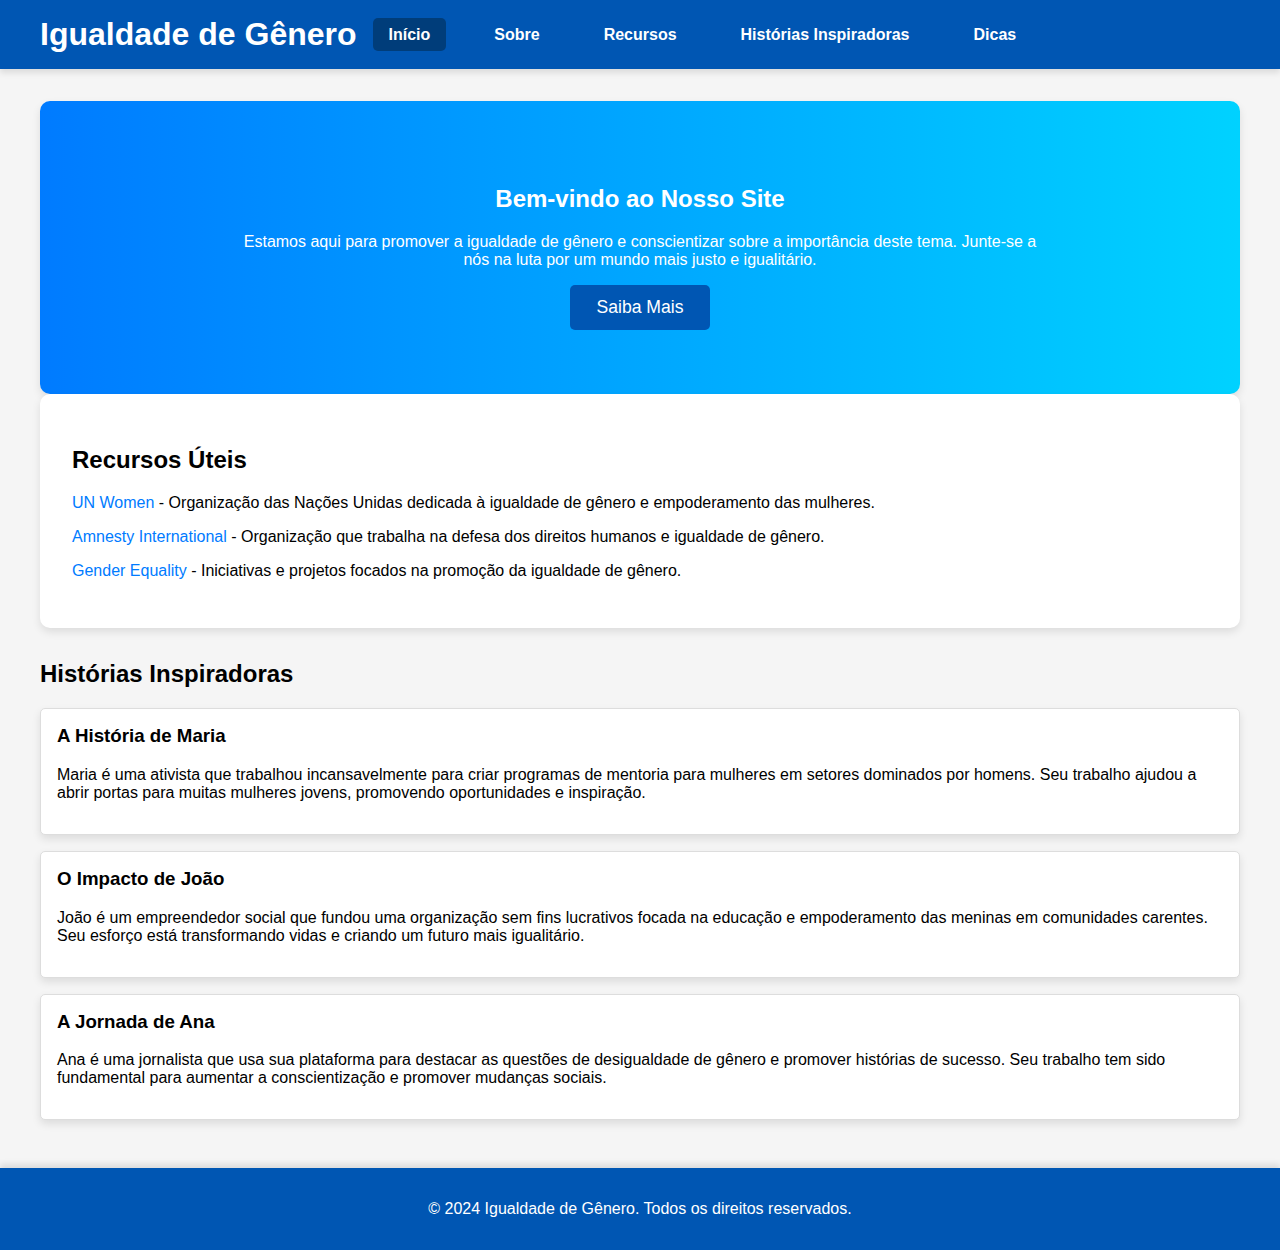
<file: index.html>
<!DOCTYPE html>
<html lang="pt-br">
<head>
    <meta charset="UTF-8">
    <meta name="viewport" content="width=device-width, initial-scale=1.0">
    <title>Igualdade de Gênero</title>
    <link rel="stylesheet" href="style.css">
</head>
<body>
    <header>
        <div class="header-content">
            <h1><a href="/index.html" class="logo">Igualdade de Gênero</a></h1>
            <nav>
                <div class="menu-toggle" id="menuToggle">
                    <span class="bar"></span>
                    <span class="bar"></span>
                    <span class="bar"></span>
                </div>
                <ul class="nav-menu" id="navMenu">
                    <li><a href="/index.html"class="active">Início</a></li>
                    <li><a href="/Sobre/index.html">Sobre</a></li>
                    <li><a href="/Recursos/index.html">Recursos</a></li>
                    <li><a href="/HistoriasInspiradoras/Index.html">Histórias Inspiradoras</a></li>
                    <li><a href="/Dicas/index.html">Dicas</a></li>
                </ul>
            </nav>
        </div>
    </header>
    
    <main>
        <section id="home" class="hero">
            <div class="hero-content">
                <h2>Bem-vindo ao Nosso Site</h2>
                <p>Estamos aqui para promover a igualdade de gênero e conscientizar sobre a importância deste tema. Junte-se a nós na luta por um mundo mais justo e igualitário.</p>
                <button id="learnMoreBtn">Saiba Mais</button>
            </div>
        </section>
        
        <section id="about" class="hidden-section">
            <h2>O que é Igualdade de Gênero?</h2>
            <p>A igualdade de gênero refere-se à igualdade de direitos, responsabilidades e oportunidades para mulheres e homens, meninas e meninos. É essencial para criar uma sociedade justa e equitativa.</p>
            <p>Infelizmente, a desigualdade de gênero ainda persiste em muitas áreas, como no local de trabalho, na educação e nas oportunidades de liderança. É nosso objetivo combater essas desigualdades e promover mudanças positivas.</p>
        </section>

        <section id="resources" class="resources">
            <h2>Recursos Úteis</h2>
            <ul>
                <li><a href="https://www.unwomen.org" target="_blank">UN Women</a> - Organização das Nações Unidas dedicada à igualdade de gênero e empoderamento das mulheres.</li>
                <li><a href="https://www.amnesty.org" target="_blank">Amnesty International</a> - Organização que trabalha na defesa dos direitos humanos e igualdade de gênero.</li>
                <li><a href="https://www.genderequality.org" target="_blank">Gender Equality</a> - Iniciativas e projetos focados na promoção da igualdade de gênero.</li>
            </ul>
        </section>

        <section id="stories" class="stories">
            <h2>Histórias Inspiradoras</h2>
            <div class="story">
                <h3>A História de Maria</h3>
                <p>Maria é uma ativista que trabalhou incansavelmente para criar programas de mentoria para mulheres em setores dominados por homens. Seu trabalho ajudou a abrir portas para muitas mulheres jovens, promovendo oportunidades e inspiração.</p>
            </div>
            <div class="story">
                <h3>O Impacto de João</h3>
                <p>João é um empreendedor social que fundou uma organização sem fins lucrativos focada na educação e empoderamento das meninas em comunidades carentes. Seu esforço está transformando vidas e criando um futuro mais igualitário.</p>
            </div>
            <div class="story">
                <h3>A Jornada de Ana</h3>
                <p>Ana é uma jornalista que usa sua plataforma para destacar as questões de desigualdade de gênero e promover histórias de sucesso. Seu trabalho tem sido fundamental para aumentar a conscientização e promover mudanças sociais.</p>
            </div>
        </section>
    </main>
    
    <footer>
        <p>&copy; 2024 Igualdade de Gênero. Todos os direitos reservados.</p>
    </footer>

    <script src="script.js"></script>
</body>
</html>
</file>
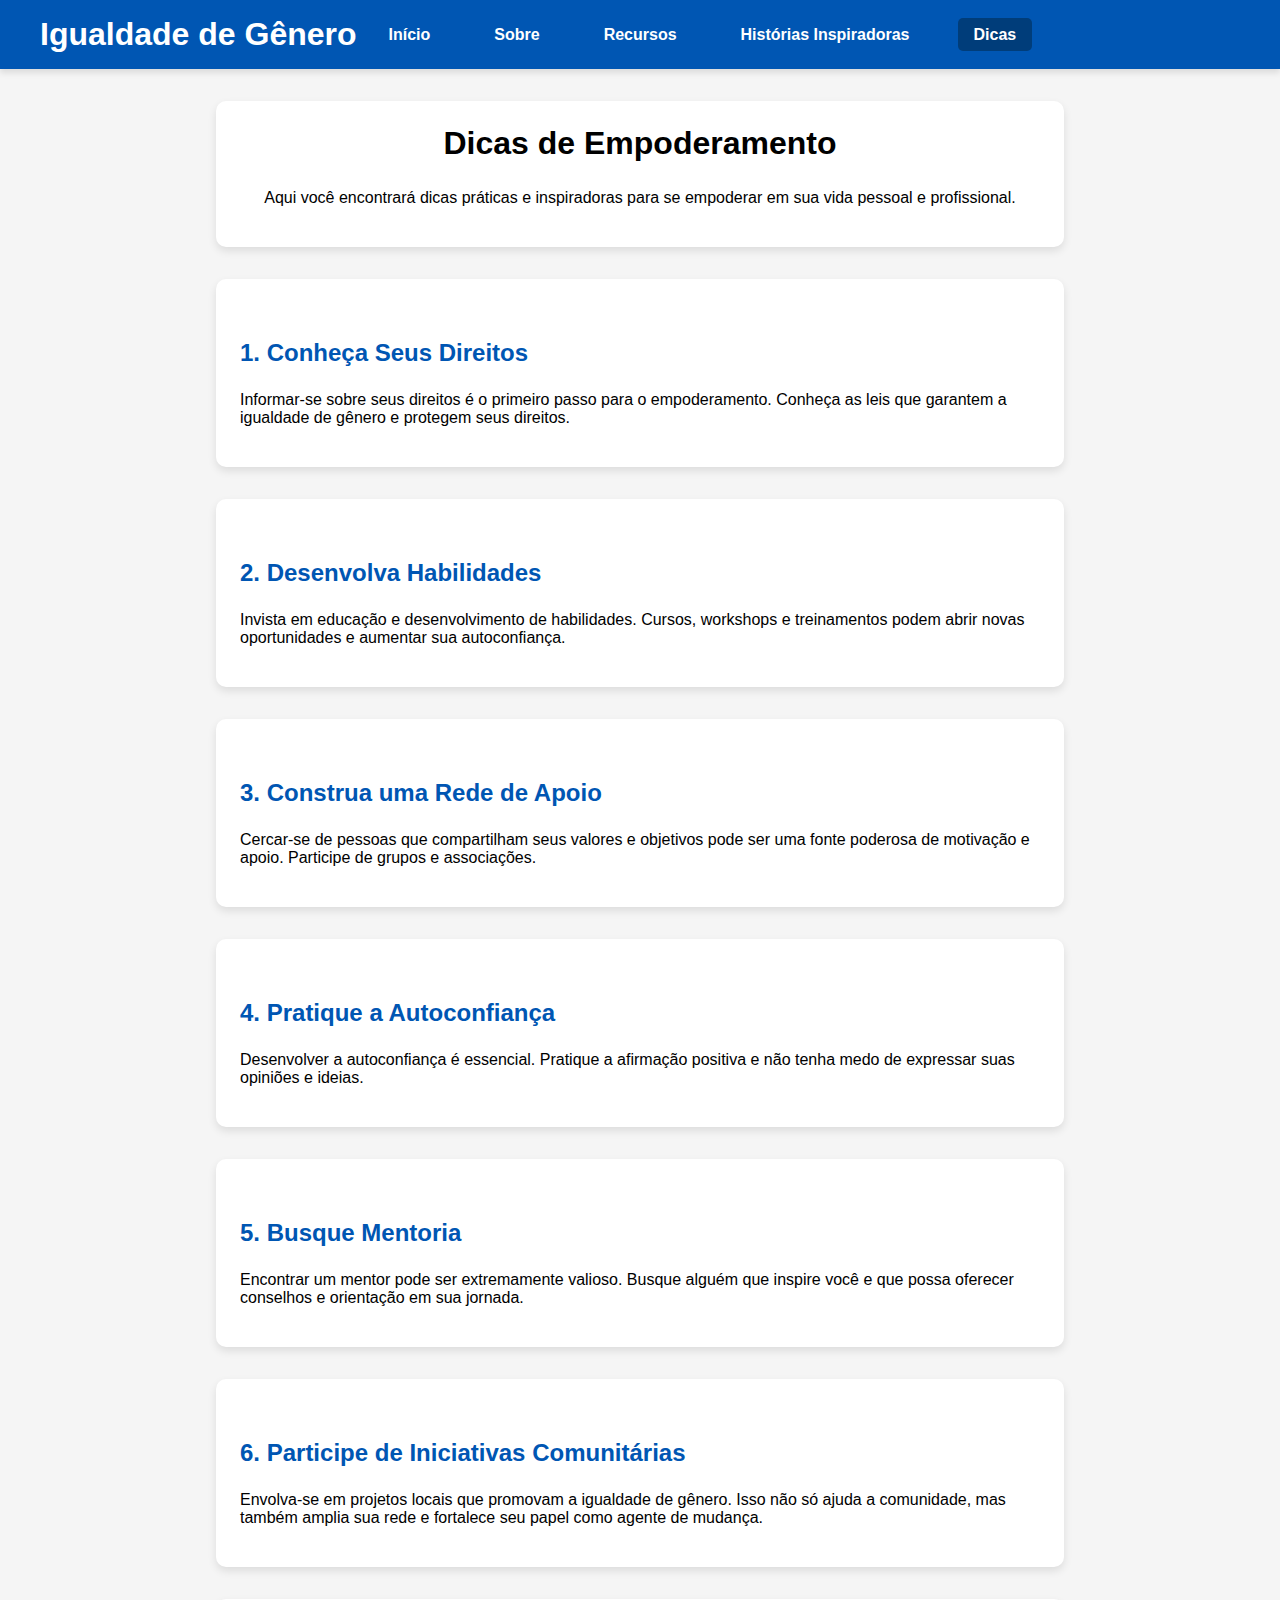
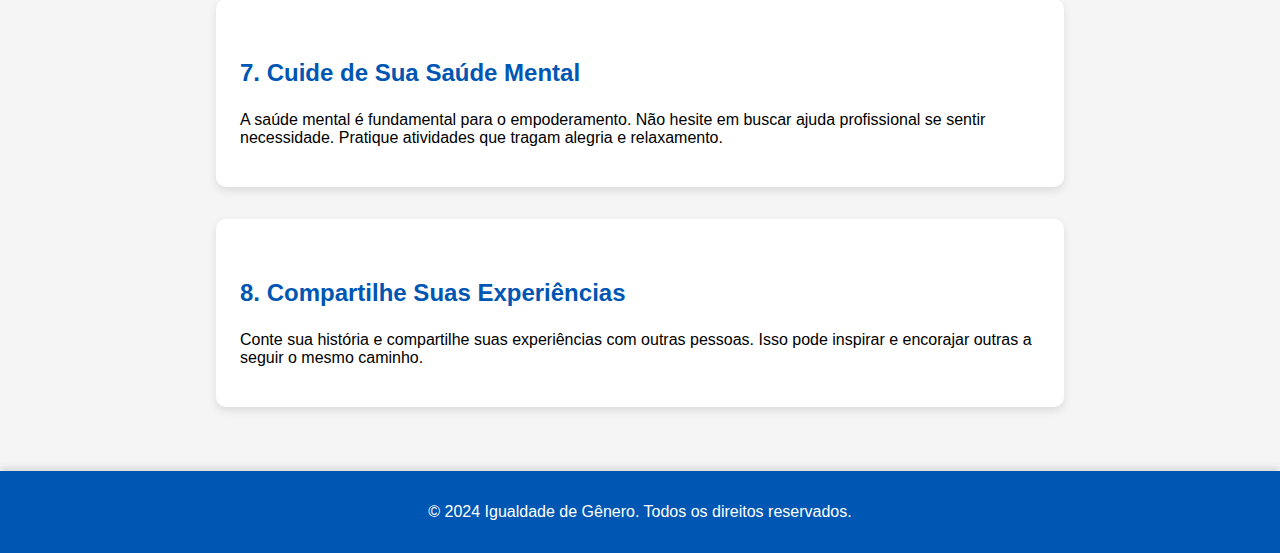
<file: Dicas/index.html>
<!DOCTYPE html>
<html lang="pt-br">
<head>
    <meta charset="UTF-8">
    <meta name="viewport" content="width=device-width, initial-scale=1.0">
    <title>Dicas de Empoderamento - Igualdade de Gênero</title>
    <link rel="stylesheet" href="style.css">
</head>
<body>
    <header>
        <div class="header-content">
            <h1><a href="/index.html" class="logo">Igualdade de Gênero</a></h1>
            <nav>
                <div class="menu-toggle" id="menuToggle">
                    <span class="bar"></span>
                    <span class="bar"></span>
                    <span class="bar"></span>
                </div>
                <ul class="nav-menu" id="navMenu">
                    <li><a href="/index.html">Início</a></li>
                    <li><a href="/Sobre/index.html">Sobre</a></li>
                    <li><a href="/Recursos/index.html">Recursos</a></li>
                    <li><a href="/HistoriasInspiradoras/Index.html">Histórias Inspiradoras</a></li>
                    <li><a href="/Dicas/index.html" class="active">Dicas</a></li>
                </ul>
            </nav>
        </div>
    </header>

    <main>
        <section id="intro" class="section intro">
            <h2>Dicas de Empoderamento</h2>
            <p>Aqui você encontrará dicas práticas e inspiradoras para se empoderar em sua vida pessoal e profissional.</p>
        </section>

        <section class="section dica">
            <h3>1. Conheça Seus Direitos</h3>
            <p>Informar-se sobre seus direitos é o primeiro passo para o empoderamento. Conheça as leis que garantem a igualdade de gênero e protegem seus direitos.</p>
        </section>

        <section class="section dica">
            <h3>2. Desenvolva Habilidades</h3>
            <p>Invista em educação e desenvolvimento de habilidades. Cursos, workshops e treinamentos podem abrir novas oportunidades e aumentar sua autoconfiança.</p>
        </section>

        <section class="section dica">
            <h3>3. Construa uma Rede de Apoio</h3>
            <p>Cercar-se de pessoas que compartilham seus valores e objetivos pode ser uma fonte poderosa de motivação e apoio. Participe de grupos e associações.</p>
        </section>

        <section class="section dica">
            <h3>4. Pratique a Autoconfiança</h3>
            <p>Desenvolver a autoconfiança é essencial. Pratique a afirmação positiva e não tenha medo de expressar suas opiniões e ideias.</p>
        </section>

        <section class="section dica">
            <h3>5. Busque Mentoria</h3>
            <p>Encontrar um mentor pode ser extremamente valioso. Busque alguém que inspire você e que possa oferecer conselhos e orientação em sua jornada.</p>
        </section>

        <section class="section dica">
            <h3>6. Participe de Iniciativas Comunitárias</h3>
            <p>Envolva-se em projetos locais que promovam a igualdade de gênero. Isso não só ajuda a comunidade, mas também amplia sua rede e fortalece seu papel como agente de mudança.</p>
        </section>

        <section class="section dica">
            <h3>7. Cuide de Sua Saúde Mental</h3>
            <p>A saúde mental é fundamental para o empoderamento. Não hesite em buscar ajuda profissional se sentir necessidade. Pratique atividades que tragam alegria e relaxamento.</p>
        </section>

        <section class="section dica">
            <h3>8. Compartilhe Suas Experiências</h3>
            <p>Conte sua história e compartilhe suas experiências com outras pessoas. Isso pode inspirar e encorajar outras a seguir o mesmo caminho.</p>
        </section>
    </main>

    <footer>
        <p>&copy; 2024 Igualdade de Gênero. Todos os direitos reservados.</p>
    </footer>
</body>
</html>
</file>
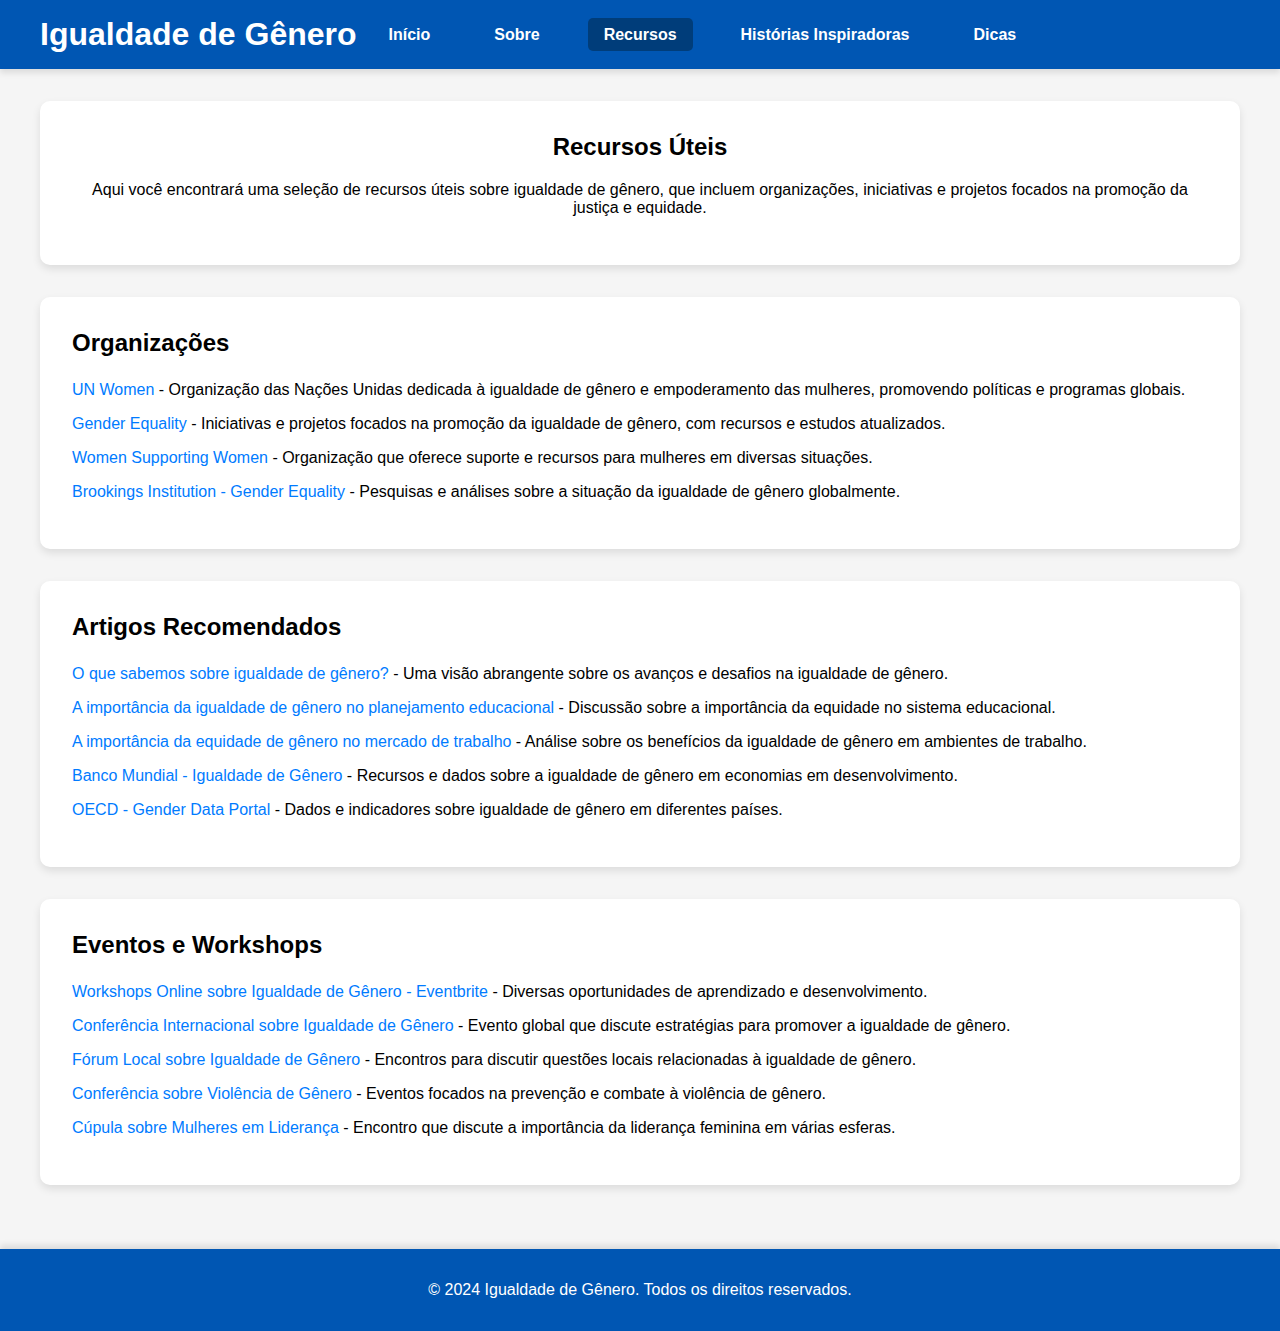
<file: Recursos/index.html>
<!DOCTYPE html>
<html lang="pt-br">
<head>
    <meta charset="UTF-8">
    <meta name="viewport" content="width=device-width, initial-scale=1.0">
    <title>Recursos - Igualdade de Gênero</title>
    <link rel="stylesheet" href="style.css">
</head>
<body>
    <header>
        <div class="header-content">
            <h1><a href="/index.html" class="logo">Igualdade de Gênero</a></h1>
            <nav>
                <div class="menu-toggle" id="menuToggle">
                    <span class="bar"></span>
                    <span class="bar"></span>
                    <span class="bar"></span>
                </div>
                <ul class="nav-menu" id="navMenu">
                    <li><a href="/index.html">Início</a></li>
                    <li><a href="/Sobre/index.html">Sobre</a></li>
                    <li><a href="/Recursos/index.html" class="active">Recursos</a></li>
                    <li><a href="/HistoriasInspiradoras/Index.html">Histórias Inspiradoras</a></li>
                    <li><a href="/Dicas/index.html">Dicas</a></li>
                </ul>
            </nav>
        </div>
    </header>

    <main>
        <section id="intro" class="section intro">
            <h2>Recursos Úteis</h2>
            <p>Aqui você encontrará uma seleção de recursos úteis sobre igualdade de gênero, que incluem organizações, iniciativas e projetos focados na promoção da justiça e equidade.</p>
        </section>

        <section id="organizations" class="section organizations">
            <h3>Organizações</h3>
            <ul>
                <li><a href="https://www.unwomen.org" target="_blank">UN Women</a> - Organização das Nações Unidas dedicada à igualdade de gênero e empoderamento das mulheres, promovendo políticas e programas globais.</li>
                <li><a href="https://www.genderequality.org" target="_blank">Gender Equality</a> - Iniciativas e projetos focados na promoção da igualdade de gênero, com recursos e estudos atualizados.</li>
                <li><a href="https://www.womensupportingwomen.org" target="_blank">Women Supporting Women</a> - Organização que oferece suporte e recursos para mulheres em diversas situações.</li>
                <li><a href="https://www.brookings.edu/topic/gender-equality/" target="_blank">Brookings Institution - Gender Equality</a> - Pesquisas e análises sobre a situação da igualdade de gênero globalmente.</li>
            </ul>
        </section>

        <section id="articles" class="section articles">
            <h3>Artigos Recomendados</h3>
            <ul>
                <li><a href="https://apf.pt/informacao-tematica/violencia-sexual-e-de-genero/igualdade-de-genero/#:~:text=A%20Igualdade%20de%20Género%20exige,trabalho%20e%20na%20carreira%20profissional" target="_blank">O que sabemos sobre igualdade de gênero? </a> - Uma visão abrangente sobre os avanços e desafios na igualdade de gênero.</li>
                <li><a href="https://www.buenosaires.iiep.unesco.org/pt/portal/importancia-da-igualdade-de-genero-no-planejamento-educacional" target="_blank">A importância da igualdade de gênero no planejamento educacional</a> - Discussão sobre a importância da equidade no sistema educacional.</li>
                <li><a href="https://distrito.me/blog/a-importancia-da-equidade-de-genero-no-mercado-de-trabalho/" target="_blank">A importância da equidade de gênero no mercado de trabalho</a> - Análise sobre os benefícios da igualdade de gênero em ambientes de trabalho.</li>
                <li><a href="https://www.worldbank.org/en/topic/gender" target="_blank">Banco Mundial - Igualdade de Gênero</a> - Recursos e dados sobre a igualdade de gênero em economias em desenvolvimento.</li>
                <li><a href="https://www.oecd.org/gender/data/" target="_blank">OECD - Gender Data Portal</a> - Dados e indicadores sobre igualdade de gênero em diferentes países.</li>
            </ul>
        </section>

        <section id="events" class="section events">
            <h3>Eventos e Workshops</h3>
            <ul>
                <li><a href="https://www.eventbrite.com/d/online/gender-equality-workshops/" target="_blank">Workshops Online sobre Igualdade de Gênero - Eventbrite</a> - Diversas oportunidades de aprendizado e desenvolvimento.</li>
                <li><a href="https://www.genderconference.com" target="_blank">Conferência Internacional sobre Igualdade de Gênero</a> - Evento global que discute estratégias para promover a igualdade de gênero.</li>
                <li><a href="https://www.localgenderforum.org" target="_blank">Fórum Local sobre Igualdade de Gênero</a> - Encontros para discutir questões locais relacionadas à igualdade de gênero.</li>
                <li><a href="https://www.genderviolence.org" target="_blank">Conferência sobre Violência de Gênero</a> - Eventos focados na prevenção e combate à violência de gênero.</li>
                <li><a href="https://www.womeninleadership.com" target="_blank">Cúpula sobre Mulheres em Liderança</a> - Encontro que discute a importância da liderança feminina em várias esferas.</li>
            </ul>
        </section>

    </main>

    <footer>
        <p>&copy; 2024 Igualdade de Gênero. Todos os direitos reservados.</p>
    </footer>

    <script src="script.js"></script>
</body>
</html>
</file>
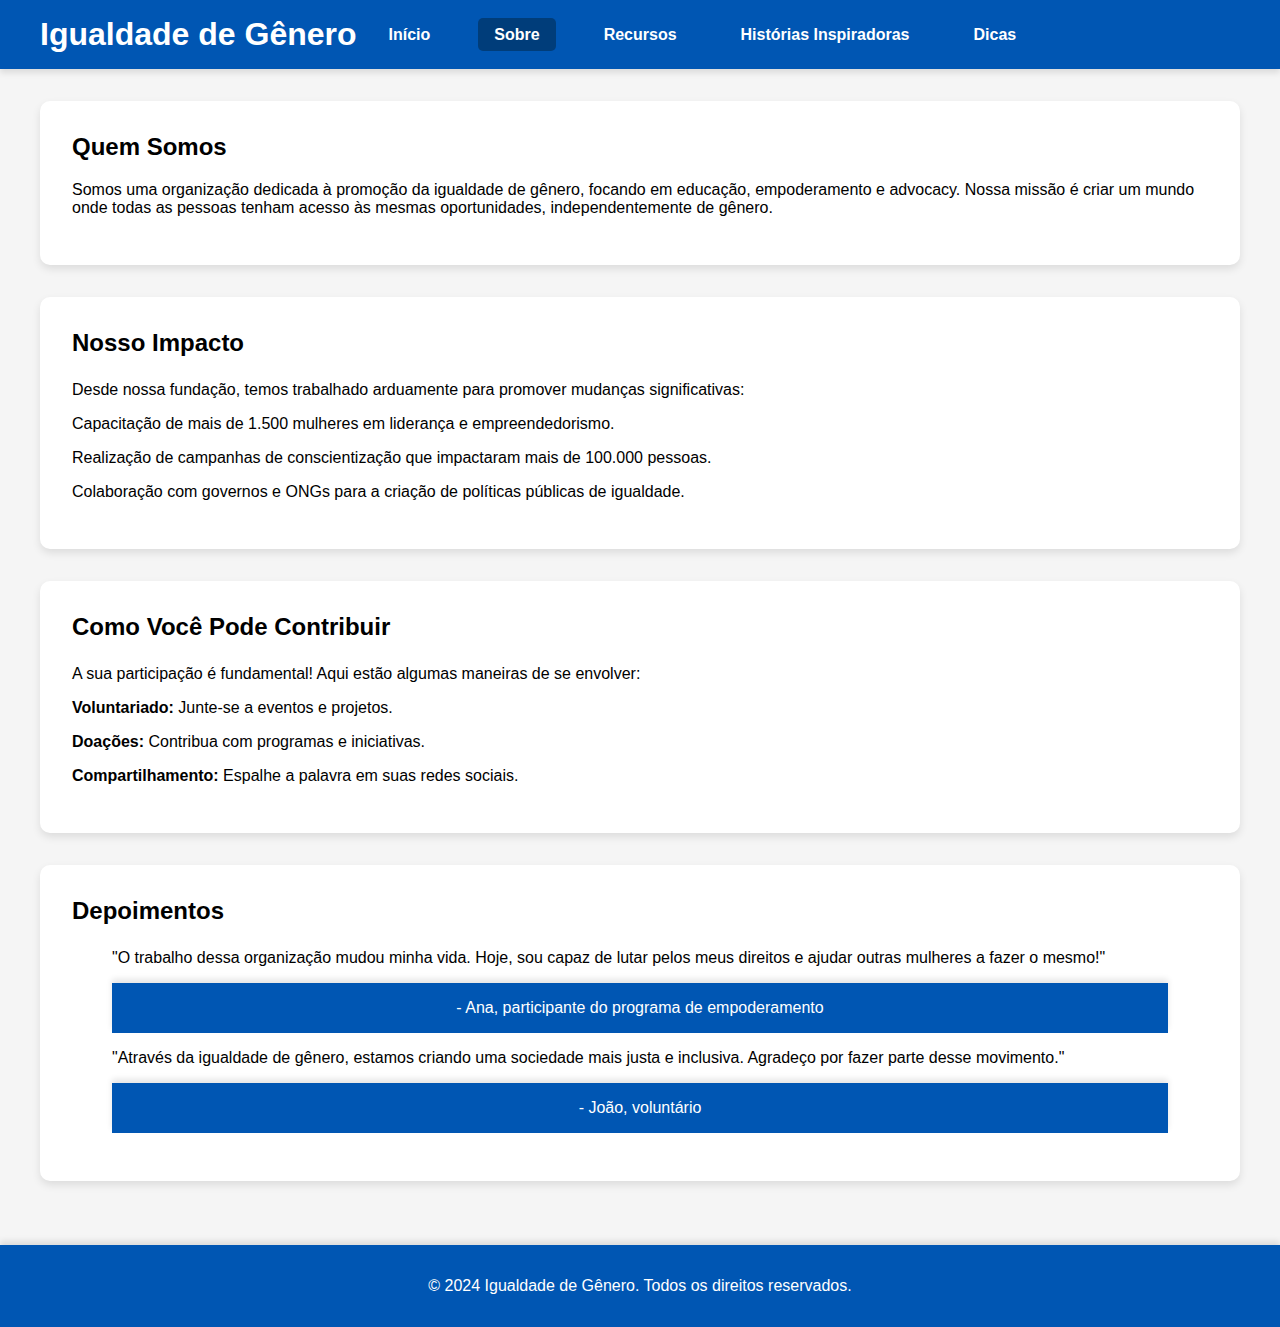
<file: Sobre/index.html>
<!DOCTYPE html>
<html lang="pt-br">
<head>
    <meta charset="UTF-8">
    <meta name="viewport" content="width=device-width, initial-scale=1.0">
    <title>Sobre - Igualdade de Gênero</title>
    <link rel="stylesheet" href="style.css">
</head>
<body>
    <header>
        <div class="header-content">
            <h1><a href="/index.html" class="logo">Igualdade de Gênero</a></h1>
            <nav>
                <div class="menu-toggle" id="menuToggle">
                    <span class="bar"></span>
                    <span class="bar"></span>
                    <span class="bar"></span>
                </div>
                <ul class="nav-menu" id="navMenu">
                    <li><a href="/index.html">Início</a></li>
                    <li><a href="/Sobre/index.html" class="active">Sobre</a></li>
                    <li><a href="/Recursos/index.html">Recursos</a></li>
                    <li><a href="/HistoriasInspiradoras/Index.html">Histórias Inspiradoras</a></li>
                    <li><a href="/Dicas/index.html">Dicas</a></li>
                </ul>
            </nav>
        </div>
    </header>

    <main>
        <section id="about" class="section about">
            <h2>Quem Somos</h2>
            <p>Somos uma organização dedicada à promoção da igualdade de gênero, focando em educação, empoderamento e advocacy. Nossa missão é criar um mundo onde todas as pessoas tenham acesso às mesmas oportunidades, independentemente de gênero.</p>
        </section>

        <section id="impact" class="section impact">
            <h3>Nosso Impacto</h3>
            <p>Desde nossa fundação, temos trabalhado arduamente para promover mudanças significativas:</p>
            <ul>
                <li>Capacitação de mais de 1.500 mulheres em liderança e empreendedorismo.</li>
                <li>Realização de campanhas de conscientização que impactaram mais de 100.000 pessoas.</li>
                <li>Colaboração com governos e ONGs para a criação de políticas públicas de igualdade.</li>
            </ul>
        </section>

        <section id="get-involved" class="section get-involved">
            <h3>Como Você Pode Contribuir</h3>
            <p>A sua participação é fundamental! Aqui estão algumas maneiras de se envolver:</p>
            <ul>
                <li><strong>Voluntariado:</strong> Junte-se a eventos e projetos.</li>
                <li><strong>Doações:</strong> Contribua com programas e iniciativas.</li>
                <li><strong>Compartilhamento:</strong> Espalhe a palavra em suas redes sociais.</li>
            </ul>
        </section>

        <section id="testimonials" class="section testimonials">
            <h3>Depoimentos</h3>
            <blockquote>
                <p>"O trabalho dessa organização mudou minha vida. Hoje, sou capaz de lutar pelos meus direitos e ajudar outras mulheres a fazer o mesmo!"</p>
                <footer>- Ana, participante do programa de empoderamento</footer>
            </blockquote>
            <blockquote>
                <p>"Através da igualdade de gênero, estamos criando uma sociedade mais justa e inclusiva. Agradeço por fazer parte desse movimento."</p>
                <footer>- João, voluntário</footer>
            </blockquote>
        </section>
    </main>

    <footer>
        <p>&copy; 2024 Igualdade de Gênero. Todos os direitos reservados.</p>
    </footer>

    <script src="script.js"></script>
</body>
</html>
</file>
<file: style.css>
html, body {
    height: 100%;
    margin: 0;
    padding: 0;
    font-family: Arial, sans-serif;
}

body {
    background-color: #f5f5f5;
    display: flex;
    flex-direction: column;
}

header {
    background-color: #0056b3;
    color: white;
    padding: 1em;
    display: flex;
    align-items: center;
    justify-content: space-between;
    box-shadow: 0 4px 6px rgba(0, 0, 0, 0.1);
}

.header-content {
    display: flex;
    align-items: center;
    max-width: 1200px;
    margin: 0 auto;
    width: 100%;
}

h1 {
    margin: 0;
    font-size: 2em;
}

.logo {
    color: white;
    text-decoration: none;
    font-weight: bold;
    transition: color 0.3s ease;
}

.logo:hover {
    color: #00d2ff;
}

nav {
    display: flex;
    align-items: center;
}

.nav-menu {
    list-style: none;
    padding: 0;
    margin: 0;
    display: flex;
}

.nav-menu li {
    margin: 0 1em;
}

.nav-menu a {
    color: white;
    text-decoration: none;
    font-weight: bold;
    padding: 0.5em 1em;
    transition: background-color 0.3s ease;
}

.nav-menu a:hover,
.nav-menu a.active {
    background-color: #003d7a;
    border-radius: 5px;
}

.menu-toggle {
    display: none;
    flex-direction: column;
    cursor: pointer;
    margin-left: auto;
}

.menu-toggle .bar {
    width: 25px;
    height: 3px;
    background-color: white;
    margin: 3px 0;
    transition: 0.3s;
}

main {
    padding: 2em;
    max-width: 1200px;
    margin: auto;
    flex: 1;
}

.hero {
    background: linear-gradient(to right, #007bff, #00d2ff);
    color: white;
    padding: 4em 2em;
    text-align: center;
    border-radius: 10px;
    box-shadow: 0 4px 8px rgba(0, 0, 0, 0.1);
}

.hero-content {
    max-width: 800px;
    margin: 0 auto;
}

button {
    padding: 0.7em 1.5em;
    font-size: 1.1em;
    cursor: pointer;
    background-color: #0056b3;
    color: white;
    border: none;
    border-radius: 5px;
    transition: background-color 0.3s ease;
}

button:hover {
    background-color: #003d7a;
}

.hidden-section {
    display: none;
}

.resources {
    background-color: #ffffff;
    padding: 2em;
    border-radius: 10px;
    box-shadow: 0 4px 8px rgba(0, 0, 0, 0.1);
}

.resources ul {
    list-style: none;
    padding: 0;
    margin: 0;
}

.resources li {
    margin-bottom: 1em;
}

.resources a {
    color: #007bff;
    text-decoration: none;
}

.resources a:hover {
    text-decoration: underline;
}

.stories {
    margin-top: 2em;
}

.story {
    background-color: #ffffff;
    border: 1px solid #ddd;
    border-radius: 5px;
    padding: 1em;
    margin-bottom: 1em;
    box-shadow: 0 4px 8px rgba(0, 0, 0, 0.1);
}

.story h3 {
    margin-top: 0;
}

footer {
    background-color: #0056b3;
    color: white;
    text-align: center;
    padding: 1em;
    box-shadow: 0 -4px 6px rgba(0, 0, 0, 0.1);
}

@media (max-width: 768px) {
    .nav-menu {
        display: none;
        flex-direction: column;
        width: 100%;
        background-color: #007bff;
        position: absolute;
        top: 100%;
        left: 0;
    }

    .nav-menu.active {
        display: flex;
    }

    .nav-menu li {
        margin: 0;
        text-align: center;
    }

    .menu-toggle {
        display: flex;
    }

    .hero {
        padding: 2em 1em;
    }

    .hero-content {
        padding: 0 1em;
    }
}
</file>
<file: Dicas/style.css>
html, body {
    height: 100%;
    margin: 0;
    padding: 0;
    font-family: Arial, sans-serif;
}

body {
    background-color: #f5f5f5;
    display: flex;
    flex-direction: column;
}

header {
    background-color: #0056b3;
    color: white;
    padding: 1em;
    display: flex;
    align-items: center;
    justify-content: space-between;
    box-shadow: 0 4px 6px rgba(0, 0, 0, 0.1);
}

.header-content {
    display: flex;
    align-items: center;
    max-width: 1200px;
    margin: 0 auto;
    width: 100%;
}

h1 {
    margin: 0;
    font-size: 2em;
}

.logo {
    color: white;
    text-decoration: none;
    font-weight: bold;
    transition: color 0.3s ease;
}

.logo:hover {
    color: #00d2ff;
}

nav {
    display: flex;
    align-items: center;
}

.nav-menu {
    list-style: none;
    padding: 0;
    margin: 0;
    display: flex;
}

.nav-menu li {
    margin: 0 1em;
}

.nav-menu a {
    color: white;
    text-decoration: none;
    font-weight: bold;
    padding: 0.5em 1em;
    transition: background-color 0.3s ease;
}

.nav-menu a:hover,
.nav-menu a.active {
    background-color: #003d7a;
    border-radius: 5px;
}

.menu-toggle {
    display: none;
    flex-direction: column;
    cursor: pointer;
    margin-left: auto;
}

.menu-toggle .bar {
    width: 25px;
    height: 3px;
    background-color: white;
    margin: 3px 0;
    transition: 0.3s;
}

main {
    padding: 2em;
    max-width: 1200px;
    margin: auto;
    flex: 1;
}

.section {
    background-color: #ffffff;
    padding: 1.5em; /* Diminuído o padding interno */
    border-radius: 10px;
    box-shadow: 0 4px 8px rgba(0, 0, 0, 0.1);
    margin-bottom: 2em;
    max-width: 800px; /* Diminuído o tamanho máximo das seções */
    margin-left: auto; /* Centraliza horizontalmente */
    margin-right: auto; /* Centraliza horizontalmente */
}

.intro {
    text-align: center;
}

.section h2 {
    margin-top: 0;
    font-size: 2em;
}

.section h3 {
    margin-top: 1.5em;
    font-size: 1.5em;
    color: #0056b3;
}

.section p {
    margin-bottom: 1em;
}

.section ul {
    list-style: none;
    padding: 0;
    margin: 0;
}

.section li {
    margin-bottom: 1em;
    padding-left: 1.2em;
    position: relative;
}

.section li::before {
    content: '•'; 
    color: #0056b3; 
    position: absolute;
    left: 0;
}

footer {
    background-color: #0056b3;
    color: white;
    text-align: center;
    padding: 1em;
    box-shadow: 0 -4px 6px rgba(0, 0, 0, 0.1);
}

@media (max-width: 768px) {
    .nav-menu {
        display: none;
        flex-direction: column;
        width: 100%;
        background-color: #007bff;
        position: absolute;
        top: 100%;
        left: 0;
    }

    .nav-menu.active {
        display: flex;
    }

    .nav-menu li {
        margin: 0;
        text-align: center;
    }

    .menu-toggle {
        display: flex;
    }
}
</file>
<file: Recursos/style.css>
html, body {
    height: 100%;
    margin: 0;
    padding: 0;
    font-family: Arial, sans-serif;
}

body {
    background-color: #f5f5f5;
    display: flex;
    flex-direction: column;
}

header {
    background-color: #0056b3;
    color: white;
    padding: 1em;
    display: flex;
    align-items: center;
    justify-content: space-between;
    box-shadow: 0 4px 6px rgba(0, 0, 0, 0.1);
}

.header-content {
    display: flex;
    align-items: center;
    max-width: 1200px;
    margin: 0 auto;
    width: 100%;
}

h1 {
    margin: 0;
    font-size: 2em;
}

.logo {
    color: white;
    text-decoration: none;
    font-weight: bold;
    transition: color 0.3s ease;
}

.logo:hover {
    color: #00d2ff;
}

nav {
    display: flex;
    align-items: center;
}

.nav-menu {
    list-style: none;
    padding: 0;
    margin: 0;
    display: flex;
}

.nav-menu li {
    margin: 0 1em;
}

.nav-menu a {
    color: white;
    text-decoration: none;
    font-weight: bold;
    padding: 0.5em 1em;
    transition: background-color 0.3s ease;
}

.nav-menu a:hover,
.nav-menu a.active {
    background-color: #003d7a;
    border-radius: 5px;
}

.menu-toggle {
    display: none;
    flex-direction: column;
    cursor: pointer;
    margin-left: auto;
}

.menu-toggle .bar {
    width: 25px;
    height: 3px;
    background-color: white;
    margin: 3px 0;
    transition: 0.3s;
}

main {
    padding: 2em;
    max-width: 1200px;
    margin: auto;
    flex: 1;
}

.section {
    background-color: #ffffff;
    padding: 2em;
    border-radius: 10px;
    box-shadow: 0 4px 8px rgba(0, 0, 0, 0.1);
    margin-bottom: 2em;
}

.intro {
    text-align: center;
}

.section h2 {
    margin-top: 0;
}

.section h3 {
    margin-top: 0;
    font-size: 1.5em;
}

.section ul {
    list-style: none;
    padding: 0;
    margin: 0;
}

.section li {
    margin-bottom: 1em;
}

.section a {
    color: #007bff;
    text-decoration: none;
}

.section a:hover {
    text-decoration: underline;
}

footer {
    background-color: #0056b3;
    color: white;
    text-align: center;
    padding: 1em;
    box-shadow: 0 -4px 6px rgba(0, 0, 0, 0.1);
}

@media (max-width: 768px) {
    .nav-menu {
        display: none;
        flex-direction: column;
        width: 100%;
        background-color: #007bff;
        position: absolute;
        top: 100%;
        left: 0;
    }

    .nav-menu.active {
        display: flex;
    }

    .nav-menu li {
        margin: 0;
        text-align: center;
    }

    .menu-toggle {
        display: flex;
    }
}
</file>
<file: Sobre/style.css>
html, body {
    height: 100%;
    margin: 0;
    padding: 0;
    font-family: Arial, sans-serif;
}

body {
    background-color: #f5f5f5;
    display: flex;
    flex-direction: column;
}

header {
    background-color: #0056b3;
    color: white;
    padding: 1em;
    display: flex;
    align-items: center;
    justify-content: space-between;
    box-shadow: 0 4px 6px rgba(0, 0, 0, 0.1);
}

.header-content {
    display: flex;
    align-items: center;
    max-width: 1200px;
    margin: 0 auto;
    width: 100%;
}

h1 {
    margin: 0;
    font-size: 2em;
}

.logo {
    color: white;
    text-decoration: none;
    font-weight: bold;
    transition: color 0.3s ease;
}

.logo:hover {
    color: #00d2ff;
}

nav {
    display: flex;
    align-items: center;
}

.nav-menu {
    list-style: none;
    padding: 0;
    margin: 0;
    display: flex;
}

.nav-menu li {
    margin: 0 1em;
}

.nav-menu a {
    color: white;
    text-decoration: none;
    font-weight: bold;
    padding: 0.5em 1em;
    transition: background-color 0.3s ease;
}

.nav-menu a:hover,
.nav-menu a.active {
    background-color: #003d7a;
    border-radius: 5px;
}

.menu-toggle {
    display: none;
    flex-direction: column;
    cursor: pointer;
    margin-left: auto;
}

.menu-toggle .bar {
    width: 25px;
    height: 3px;
    background-color: white;
    margin: 3px 0;
    transition: 0.3s;
}

main {
    padding: 2em;
    max-width: 1200px;
    margin: auto;
    flex: 1;
}

.section {
    background-color: #ffffff;
    padding: 2em;
    border-radius: 10px;
    box-shadow: 0 4px 8px rgba(0, 0, 0, 0.1);
    margin-bottom: 2em;
}

.intro {
    text-align: center;
}

.section h2 {
    margin-top: 0;
}

.section h3 {
    margin-top: 0;
    font-size: 1.5em;
}

.section ul {
    list-style: none;
    padding: 0;
    margin: 0;
}

.section li {
    margin-bottom: 1em;
}

.section a {
    color: #007bff;
    text-decoration: none;
}

.section a:hover {
    text-decoration: underline;
}

.stories article {
    margin-bottom: 1.5em;
    padding: 1em;
    border: 1px solid #ddd;
    border-radius: 5px;
    background-color: #f9f9f9;
}

.stories h4 {
    margin-top: 0;
    color: #0056b3;
}

.stories a {
    display: inline-block;
    margin-top: 0.5em;
    color: #007bff;
    text-decoration: none;
}

.stories a:hover {
    text-decoration: underline;
}

footer {
    background-color: #0056b3;
    color: white;
    text-align: center;
    padding: 1em;
    box-shadow: 0 -4px 6px rgba(0, 0, 0, 0.1);
}

@media (max-width: 768px) {
    .nav-menu {
        display: none; 
        flex-direction: column;
        width: 100%;
        background-color: #007bff;
        position: absolute;
        top: 100%;
        left: 0;
    }

    .nav-menu.active {
        display: flex; 
    }

    .nav-menu li {
        margin: 0;
        text-align: center;
    }

    .menu-toggle {
        display: flex;
    }
}
</file>
